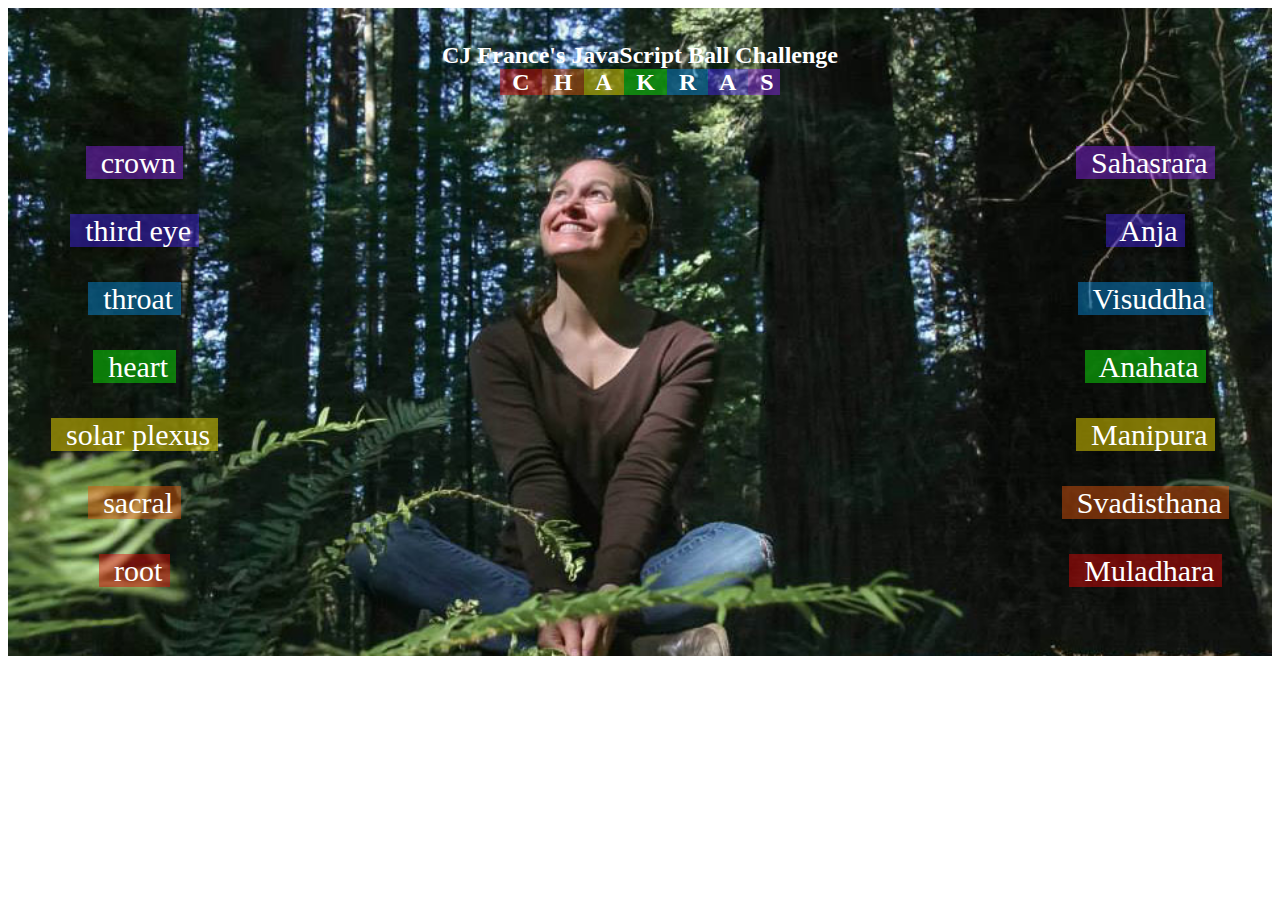
<file: JSBallChallenge/index.html>
<!DOCTYPE html>
<html lang="en">

<head>
    <meta charset="UTF-8">
    <meta http-equiv="X-UA-Compatible" content="IE=edge">
    <meta name="viewport" content="width=device-width, initial-scale=1.0">
    <title>CJ France's JavaScript Ball Challenge</title>
    <style>
        .background-image {
            /* IMG: CJ sits in lotus position in forest */
            z-index: 1;
            overflow: visible;
            background-size: 960px, 550px;
            background-image: url('lotus960x550.jpg');
            background-repeat: no-repeat;
            background-size: cover;
            background-position: absolute;
            top: 0;
            left: 0;
        }
        
        .chakra1 {
            background-color: rgba(221, 8, 8, 0.47);
        }
        
        .chakra2 {
            background-color: rgba(228, 87, 12, 0.47);
        }
        
        .chakra3 {
            background-color: rgba(255, 234, 0, 0.47);
        }
        
        .chakra4 {
            background-color: rgba(12, 243, 8, 0.47);
        }
        
        .chakra5 {
            background-color: rgba(8, 153, 243, 0.429);
        }
        
        .chakra6 {
            background-color: rgba(73, 37, 255, 0.429);
        }
        
        .chakra7 {
            background-color: rgba(150, 38, 255, 0.429);
        }
        
        .grid-container {
            display: grid;
            grid-template-columns: 20% 60% 20%;
        }
        
        .grid-item {
            font-size: 30px;
            color: white;
            text-align: center;
        }
        
        h1 {
            font-family: "Georgia", Times, serif;
            font-size: 24px;
            font-style: bold, italic;
            text-align: center;
            color: white;
        }
        
        #JSballs {
            min-width: 300px;
            max-width: auto;
        }
        
        #ball1 {
            z-index: 5;
            position: absolute;
            left: 0px;
            top: 200px;
            width: 100px;
            height: 100px;
            border-radius: 50%;
            background: rgba(221, 8, 8, 0.47);
        }
        
        #ball2 {
            z-index: 5;
            position: absolute;
            left: 0px;
            top: 200px;
            width: 100px;
            height: 100px;
            border-radius: 50%;
            background: rgba(228, 87, 12, 0.47);
        }
        
        #ball3 {
            z-index: 5;
            position: absolute;
            left: 0px;
            top: 200px;
            width: 100px;
            height: 100px;
            border-radius: 50%;
            background: rgba(255, 234, 0, 0.47);
        }
        
        #ball4 {
            z-index: 5;
            position: absolute;
            left: 0px;
            top: 200px;
            width: 100px;
            height: 100px;
            border-radius: 50%;
            background: rgba(12, 243, 8, 0.47);
        }
        
        #ball5 {
            z-index: 5;
            position: absolute;
            left: 0px;
            top: 200px;
            width: 100px;
            height: 100px;
            border-radius: 50%;
            background: rgba(8, 153, 243, 0.429);
        }
        
        #ball6 {
            z-index: 5;
            position: absolute;
            left: 0px;
            top: 200px;
            width: 100px;
            height: 100px;
            border-radius: 50%;
            background: rgba(73, 37, 255, 0.429);
        }
        
        #ball7 {
            z-index: 5;
            position: absolute;
            left: 0px;
            top: 200px;
            width: 100px;
            height: 100px;
            border-radius: 50%;
            background: rgba(150, 38, 255, 0.429);
        }
    </style>
</head>

<body>
    <div class="background-image container"><br>
        <!-- header section-->
        <h1>CJ France's JavaScript Ball Challenge<br>
            <span class="chakra1">&nbsp;
        C&nbsp;
        </span><span class="chakra2">&nbsp;
        H&nbsp;
        </span><span class="chakra3">&nbsp;
        A&nbsp;
        </span><span class="chakra4">&nbsp;
        K&nbsp;
        </span><span class="chakra5">&nbsp;
        R&nbsp;
        </span><span class="chakra6">&nbsp;
        A&nbsp;
        </span><span class="chakra7">&nbsp;
        S&nbsp;
        </span></h1>
        <!-- end header section, start main section -->
        <div class="grid-container">
            <!-- left content -->
            <div class="grid-item"><br><span class="chakra7">&nbsp;
        crown&nbsp;
        </span><br><br><span class="chakra6">&nbsp;
        third eye&nbsp;
        </span><br><br><span class="chakra5">&nbsp;
        throat&nbsp;
        </span><br><br><span class="chakra4">&nbsp;
        heart&nbsp;
        </span><br><br><span class="chakra3">&nbsp;
        solar plexus&nbsp;
        </span><br><br><span class="chakra2">&nbsp;
        sacral&nbsp;
        </span><br><br><span class="chakra1">&nbsp;
        root&nbsp;
        </span><br><br><br></div>
            <!-- center content -->
            <div class="grid-item">
                <!-- <div class="ball7"></div><br>
                <div class="ball6"></div><br>
                <div class="ball5"></div><br>
                <div class="ball4"></div><br>
                <div class="ball3"></div><br>
                <div class="ball2"></div><br> -->
                <div class="ball"></div>
            </div>
            <!-- end center content, start right content -->
            <div class="grid-item"><br><span class="chakra7">&nbsp;
        Sahasrara&nbsp;
        </span><br><br><span class="chakra6">&nbsp;
        Anja&nbsp;
        </span><br><br><span class="chakra5">&nbsp;
        Visuddha&nbsp;
        </span><br><br><span class="chakra4">&nbsp;
        Anahata&nbsp;
        </span><br><br><span class="chakra3">&nbsp;
        Manipura&nbsp;
        </span><br><br><span class="chakra2">&nbsp;
        Svadisthana&nbsp;
        </span><br><br><span class="chakra1">&nbsp;
        Muladhara&nbsp;
        </span><br><br><br></div>
            <!-- end right content-->
        </div>
        <!-- end grid-container div -->
    </div>
    <!-- end background-image div -->
</body>
<script src="balls.js"></script>

</html>
</file>
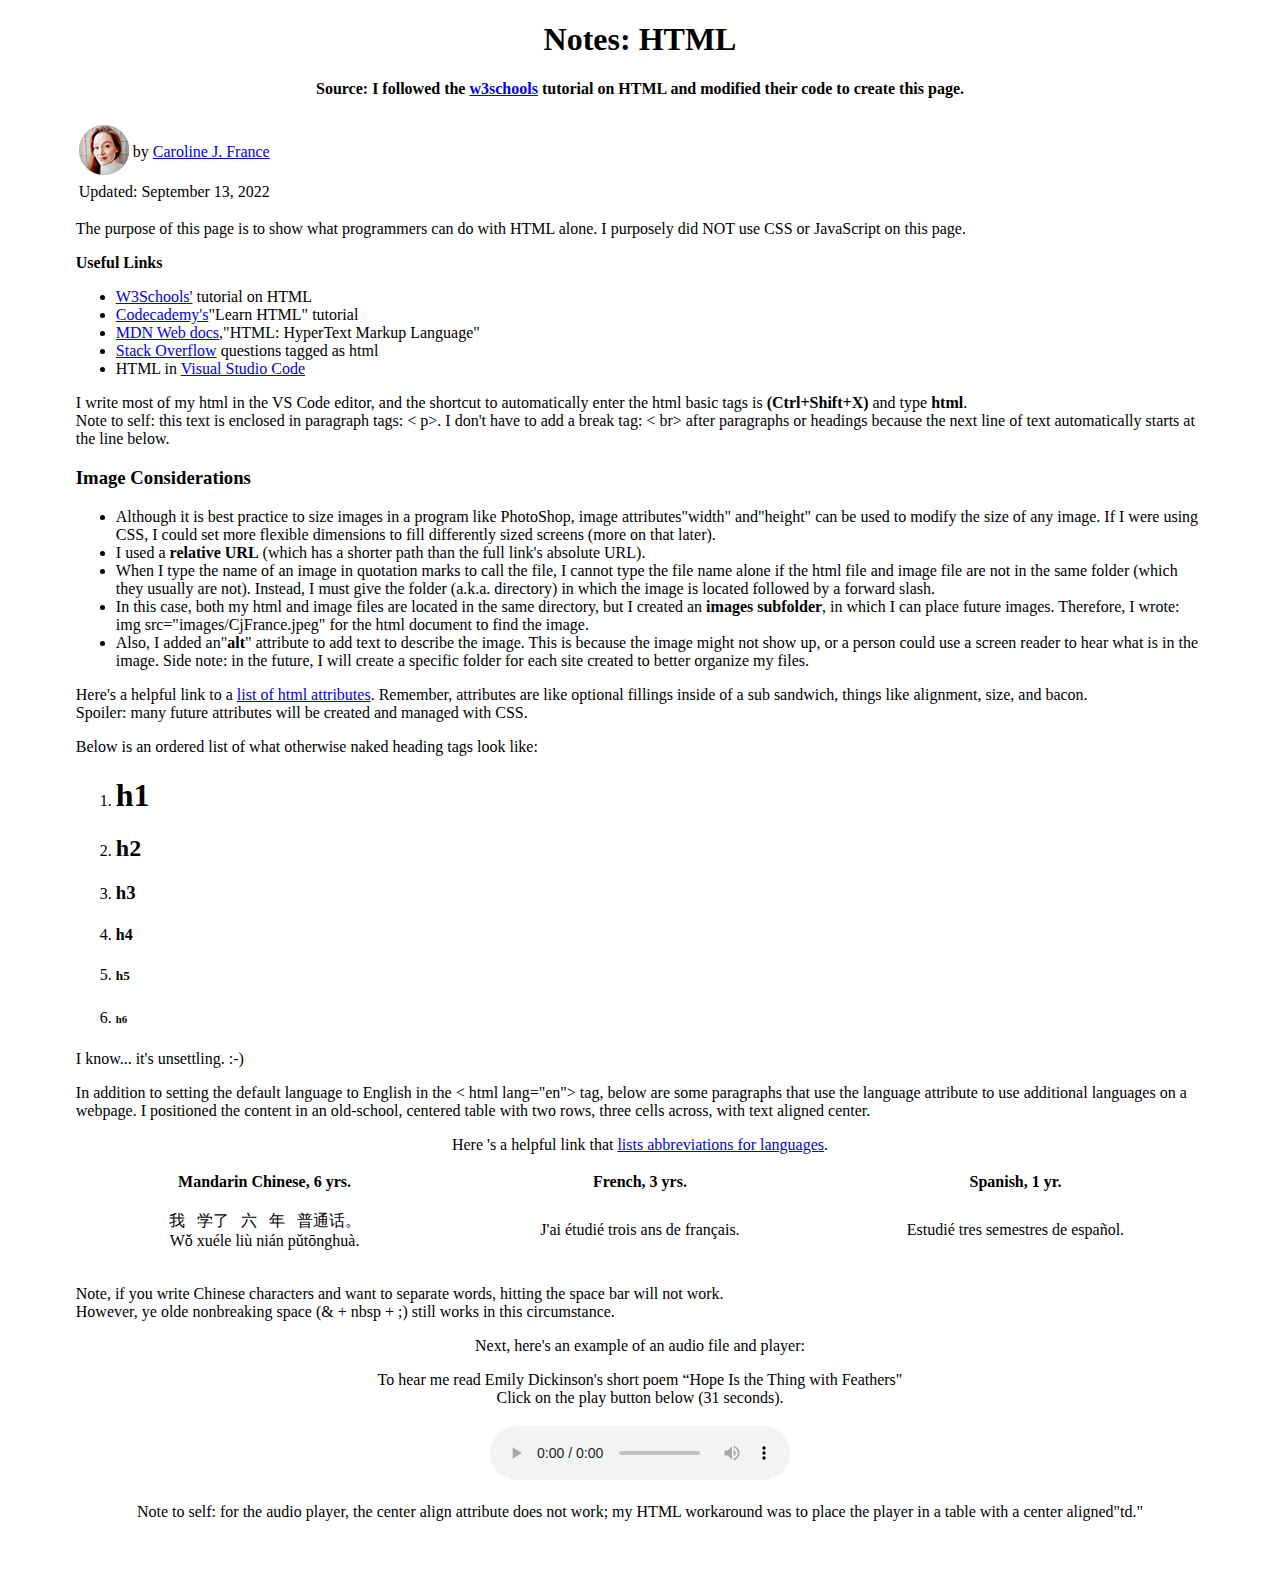
<file: CJFranceHTMLNotes.html>
<!DOCTYPE html>
<html lang="en">

<head>
    <meta charset="UTF-8">
    <meta http-equiv="X-UA-Compatible" content="IE=edge">
    <meta name="viewport" content="width=device-width, initial-scale=1.0">
    <!-- <link rel="stylesheet" href="styleJournal.css"> -->
    <title>HTML Notes</title>
</head>

<body>
    <h1 align="center">Notes: HTML</h1>
    <h4 align="center">Source: I followed the <a href="https://www.w3schools.com/">w3schools</a> tutorial on HTML and modified their code to create this page.</h4>
    <!-- TABLE 1: This table is a frame that holds the page content. -->
    <table>
        <tr>
            <td width="5%"></td>
            <td width="90%">

                <!-- TABLE 2: This table holds my photo, byline, and date. -->
                <table>
                    <tr>
                        <td><img src="images/IMG-CJFrance50x50.png" alt="Caroline J. France"></td>
                        <td>by <a href="https://carolinefrance.github.io/" alt="Caroline 's Bio on GitHub" target="_blank">Caroline J. France</a>
                        </td>
                    </tr>
                    <tr>
                        <td colspan="2">Updated: September 13, 2022
                        </td>
                    </tr>
                </table>
                <!-- END TABLE 2 -->

                <p>The purpose of this page is to show what programmers can do with HTML alone. I purposely did NOT use CSS or JavaScript on this page.</p>

                <p><strong>Useful Links</strong></p>
                <ul>
                    <li><a href="https://www.w3schools.com/">W3Schools'</a> tutorial on HTML</li>
                    <li><a href="https://www.codecademy.com/learn/learn-html">Codecademy's</a>"Learn HTML" tutorial</li>
                    <li><a href="https://developer.mozilla.org/en-US/docs/Web/HTML">MDN Web docs</a>,"HTML: HyperText Markup Language"</li>
                    <li><a href="https://stackoverflow.com/questions/tagged/html">Stack Overflow</a> questions tagged as html</li>
                    <li>HTML in <a href="https://code.visualstudio.com/docs/languages/html">Visual Studio Code</a></li>
                </ul>

                <p>I write most of my html in the VS Code editor, and the shortcut to automatically enter the html basic tags is <strong>(Ctrl+Shift+X)</strong> and type <strong>html</strong>.<br>Note to self: this text is enclosed in paragraph tags:
                    < p>. I don't have to add a break tag:
                        < br> after paragraphs or headings because the next line of text automatically starts at the line below.</p>

                <h3>Image Considerations</h3>
                <ul>
                    <li>Although it is best practice to size images in a program like PhotoShop, image attributes"width" and"height" can be used to modify the size of any image. If I were using CSS, I could set more flexible dimensions to fill differently
                        sized screens (more on that later). </li>
                    <li>I used a <b>relative URL</b> (which has a shorter path than the full link's absolute URL).</li>
                    <li>When I type the name of an image in quotation marks to call the file, I cannot type the file name alone if the html file and image file are not in the same folder (which they usually are not). Instead, I must give the folder (a.k.a.
                        directory) in which the image is located followed by a forward slash.</li>
                    <li>In this case, both my html and image files are located in the same directory, but I created an <b>images subfolder</b>, in which I can place future images. Therefore, I wrote: img src="images/CjFrance.jpeg" for the html document to
                        find the image.</li>
                    <li>Also, I added an"<b>alt</b>" attribute to add text to describe the image. This is because the image might not show up, or a person could use a screen reader to hear what is in the image. Side note: in the future, I will create a specific
                        folder for each site created to better organize my files.</li>
                </ul>

                <p>Here's a helpful link to a <a href="https://www.w3schools.com/tags/ref_attributes.asp">list of html attributes</a>. Remember, attributes are like optional fillings inside of a sub sandwich, things like alignment, size, and bacon.
                    <br>Spoiler: many future attributes will be created and managed with CSS. </p>
                <p>Below is an ordered list of what otherwise naked heading tags look like:</p>
                <ol>
                    <li>
                        <h1>h1</h1>
                    </li>
                    <li>
                        <h2>h2</h2>
                    </li>
                    <li>
                        <h3>h3</h3>
                    </li>
                    <li>
                        <h4>h4</h4>
                    </li>
                    <li>
                        <h5>h5</h5>
                    </li>
                    <li>
                        <h6>h6</h6>
                    </li>
                </ol>
                <p>I know... it's unsettling. :-)</p>
                <p>In addition to setting the default language to English in the
                    < html lang="en"> tag, below are some paragraphs that use the language attribute to use additional languages on a webpage. I positioned the content in an old-school, centered table with two rows, three cells across, with text aligned center.</p>
                <p align="center"> Here 's a helpful link that
                    <a href="https://www.w3schools.com/tags/ref_language_codes.asp">lists abbreviations for languages</a>.</p>
                <table align="center" ;="" width="100%">
                    <tbody>
                        <tr>
                            <td width="33%" ;="" align="center">
                                <b>Mandarin Chinese, 6 yrs.</b></td>
                            <td width="33%" ;="" align="center">
                                <b>French, 3 yrs.</b>
                            </td>
                            <td width="33%" ;="" align="center">
                                <b>Spanish, 1 yr.</b>
                            </td>
                        </tr>
                        <tr>
                            <td width="33%" ; align="center">
                                <p lang="zh-Hans">我 &nbsp; 学了 &nbsp; 六 &nbsp; 年 &nbsp; 普通话。<br>Wǒ xuéle liù nián pǔtōnghuà.</p>
                            </td>
                            <td width="33%" ; align="center">
                                <p lang="fr">J'ai étudié trois ans de français.</p>
                            </td>
                            <td width="33%" ; align="center">
                                <p lang="es">Estudié tres semestres de español.</p>
                            </td>
                        </tr>
                    </tbody>
                </table>
                <p>Note, if you write Chinese characters and want to separate words, hitting the space bar will not work.
                    <br>However, ye olde nonbreaking space (&amp; + nbsp + ;) still works in this circumstance.</p>


                <p align="center">Next, here's an example of an audio file and player:</p>

                <p align="center">To hear me read Emily Dickinson's short poem “Hope Is the Thing with Feathers"
                    <br>Click on the play button below (31 seconds).</p>
                <table align="center" ;="" width="100%">
                    <tbody>
                        <tr>
                            <td align="center">
                                <audio controls="">
                    <source src="https://raw.githubusercontent.com/carolinefrance/FSDJourney/AUDIOHopeIsTheThingWithFeathers.m4a" type="audio/mpeg">
                    Your browser does not support the audio element.
                </audio>
                            </td>
                        </tr>
                    </tbody>
                </table>
                <p align="center">Note to self: for the audio player, the center align attribute does not work; my HTML workaround was to place the player in a table with a center aligned"td."</p><br><br>

                <td width="5%"></td>

            </td>
        </tr>
    </table>
    <!-- End of Table 1 -->
</body>

</html>
</file>
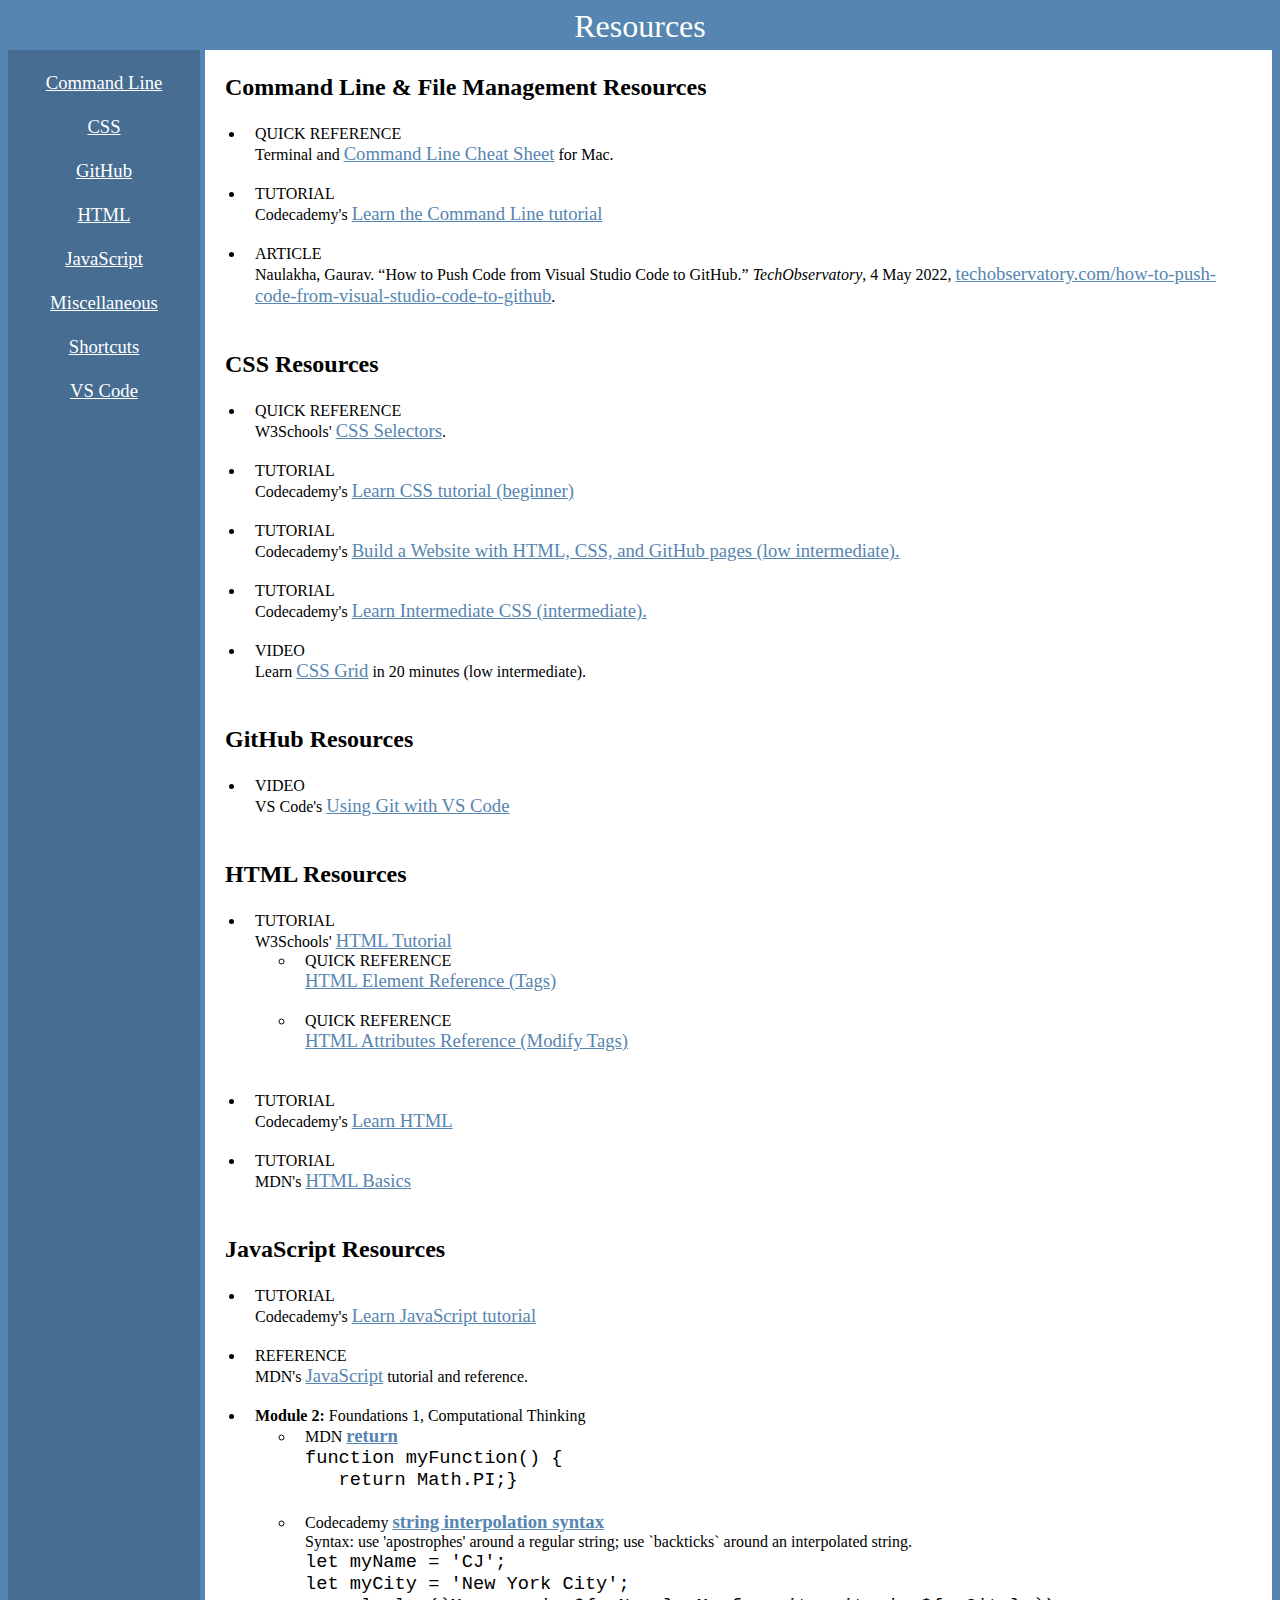
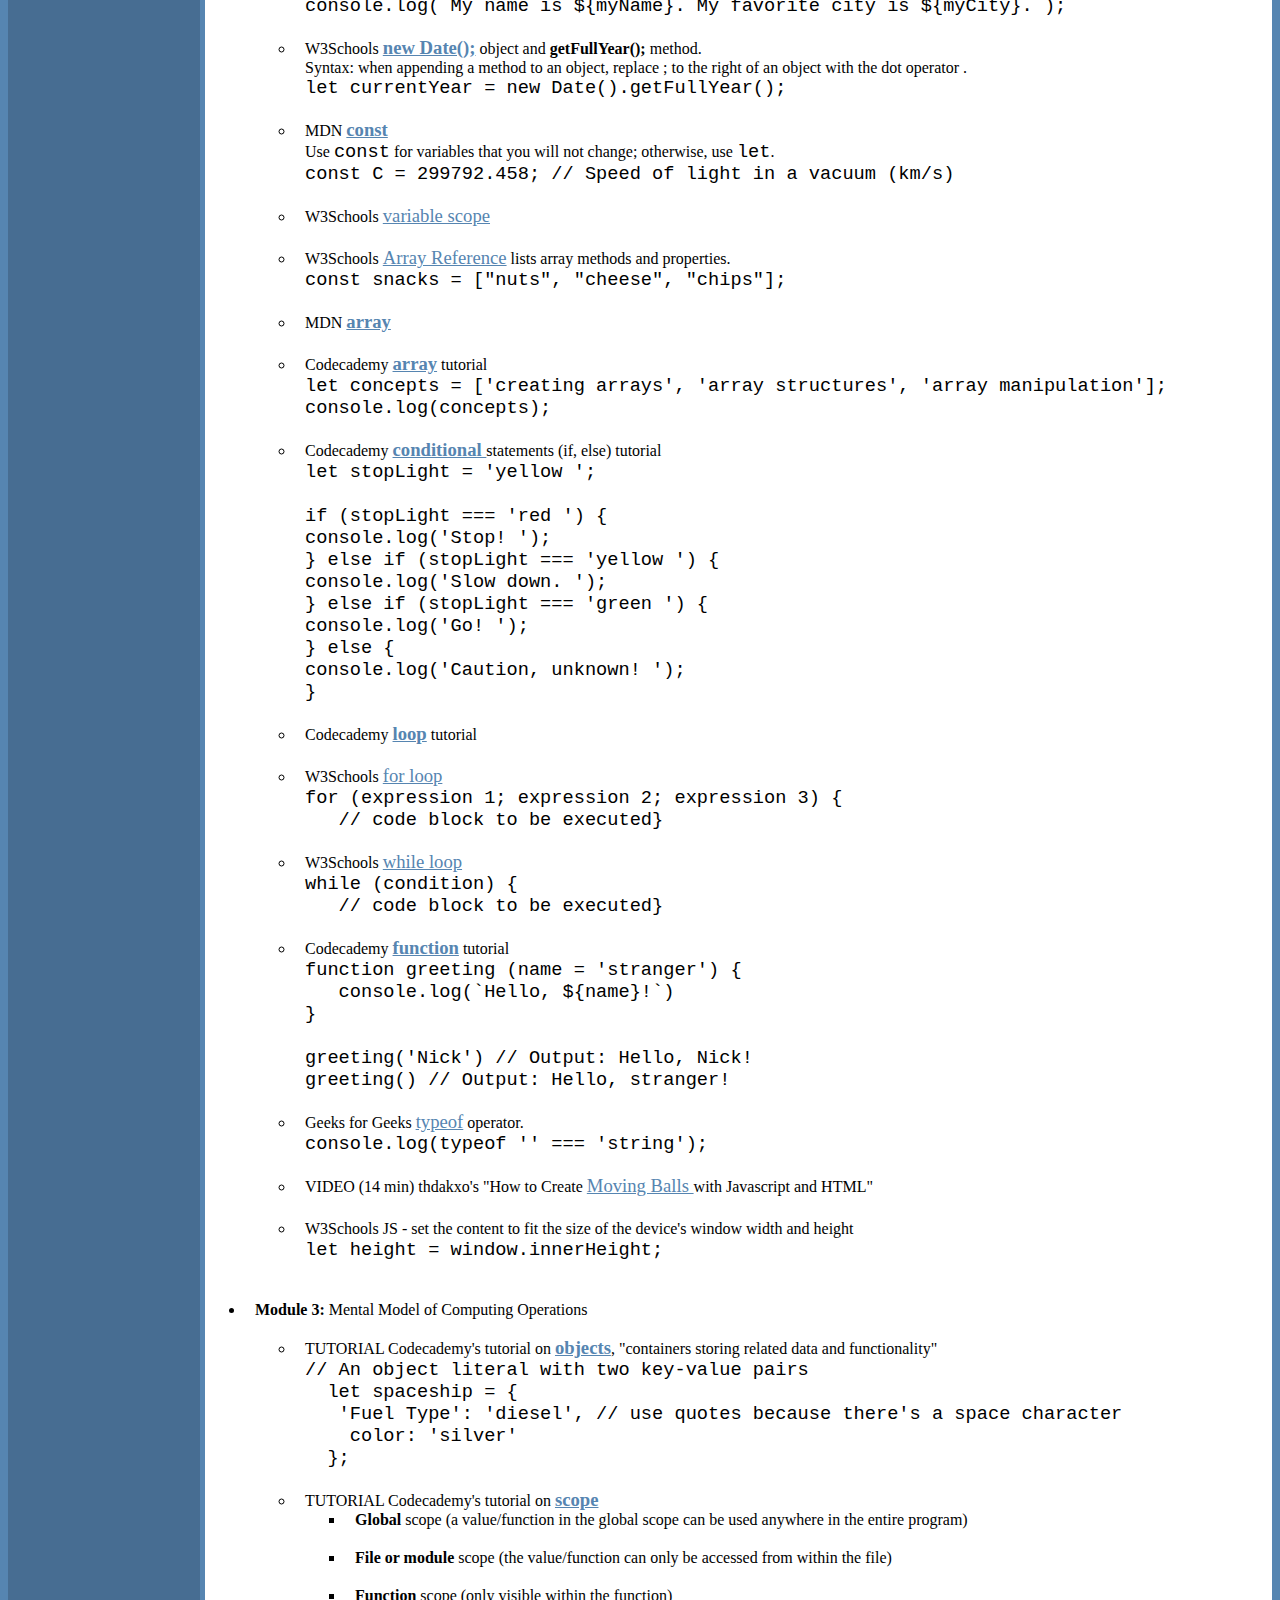
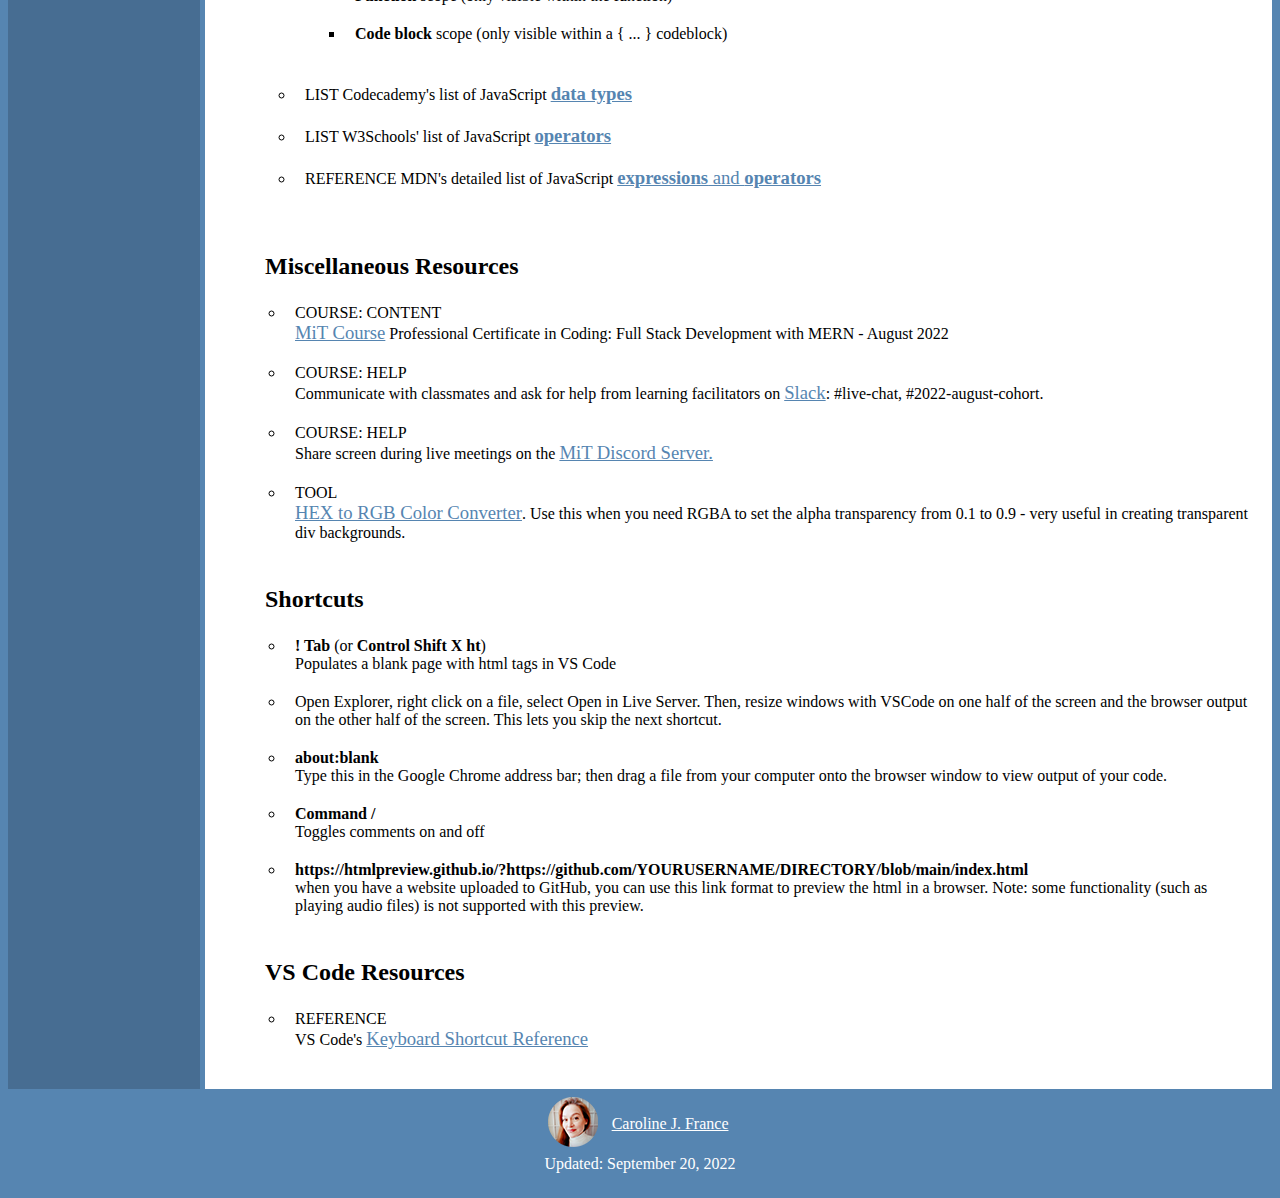
<file: CJFranceResources.html>
<!DOCTYPE html>
<html lang="en">

<head>
    <meta charset="UTF-8">
    <meta http-equiv="X-UA-Compatible" content="IE=edge">
    <meta name="viewport" content="width=device-width, initial-scale=1.0">
    <link rel="stylesheet" href="styleJournal.css">
    <title>Resources</title>
</head>

<body>
    <!-- This webpage is a collection of coding resources. -->
    <div class="container">
        <div class="item header">Resources
        </div>

        <div class="item sidebar">
            <br>
            <a href="#commandline" alt="Command Line">Command Line</a>
            <br><br>
            <a href="#css" alt="CSS Resources">CSS</a>
            <br><br>
            <a href="#github" alt="GitHub Resources">GitHub</a>
            <br><br>
            <a href="#html" alt="HTML Resources">HTML</a>
            <br><br>
            <a href="#js" alt="JavaScript Resources">JavaScript</a>
            <br><br>
            <a href="#mis" alt="Miscellaneous Resources">Miscellaneous</a>
            <br><br>
            <a href="#short" alt="Shortcuts">Shortcuts</a>
            <br><br>
            <a href="#vscode" alt="VS Code Resources">VS Code</a>
            <br><br>
        </div>

        <div class="item content">
            <!-- Command Line -->
            <h3><a name="commandline">Command Line & File Management Resources</a></h3>
            <ul>
                <li>QUICK REFERENCE<br>Terminal and
                    <a href="https://github.com/0nn0/terminal-mac-cheatsheet" alt="Command Line Cheat Sheet" target="_blank" class="content">Command Line Cheat Sheet</a> for Mac.</li>
                <li>TUTORIAL<br>Codecademy's <a href="https://www.codecademy.com/courses/learn-the-command-line" alt="Command Line tutorial" target="_blank" class="content">Learn the Command Line tutorial</a></li>
                <li>ARTICLE<br>Naulakha, Gaurav. “How to Push Code from Visual Studio Code to GitHub.” <i>TechObservatory</i>, 4 May 2022, <a href="https://techobservatory.com/how-to-push-code-from-visual-studio-code-to-github/" class="content">techobservatory.com/how-to-push-code-from-visual-studio-code-to-github</a>.</li>
            </ul>

            <!-- CSS -->
            <h3><a name="css">CSS Resources</a></h3>
            <ul>
                <li>QUICK REFERENCE<br>W3Schools'
                    <a href="https://www.w3schools.com/cssref/css_selectors.asp" alt="CSS Selectors List" target="_blank" class="content">CSS Selectors</a>.</li>
                <li>TUTORIAL<br>Codecademy's <a href="https://www.codecademy.com/learn/learn-css" alt="CSS for Beginners" target="_blank" class="content">Learn CSS tutorial (beginner)</a></li>
                <li>TUTORIAL<br>Codecademy's <a href="https://www.codecademy.com/learn/paths/learn-how-to-build-websites" alt="CSS, HTML, and GitHub" target="_blank" class="content">Build a Website with HTML, CSS, and GitHub pages (low intermediate).</a></li>
                <li>TUTORIAL<br>Codecademy's <a href="https://www.codecademy.com/learn/learn-intermediate-css" alt="CSS, HTML, and GitHub" target="_blank" class="content">Learn Intermediate CSS (intermediate).</a></li>
                <li>VIDEO<br>Learn <a href="https://www.youtube.com/watch?v=9zBsdzdE4sM" alt="CSS, HTML, and GitHub" target="_blank" class="content">CSS Grid</a> in 20 minutes (low intermediate).</li>
            </ul>

            <!-- GitHub -->
            <h3><a name="github">GitHub Resources</a></h3>
            <ul>
                <li>VIDEO<br>VS Code's <a href="https://code.visualstudio.com/docs/introvideos/versioncontrol" alt="Using Git with VS Code" target="_blank" class="content">Using Git with VS Code</a></li>
            </ul>

            <!-- HTML -->
            <h3><a name="html">HTML Resources</a></h3>
            <ul>
                <li>TUTORIAL<br>W3Schools' <a href="https://www.w3schools.com/html/" alt="W3Schools' HTML Tutorial" target="_blank" class="content">HTML Tutorial</a>
                    <ul>
                        <li>QUICK REFERENCE<br><a href="https://www.w3schools.com/tags/default.asp" alt="W3Schools' HTML Tags" target="_blank" class="content">HTML Element Reference (Tags)</a></li>
                        <li>QUICK REFERENCE<br><a href="https://www.w3schools.com/tags/ref_attributes.asp" alt="W3Schools' HTML Attributes" target="_blank" class="content">HTML Attributes Reference (Modify Tags)</a></li>
                    </ul>
                </li>
                <li>TUTORIAL<br>Codecademy's <a href="https://www.codecademy.com/learn/learn-html" alt="Codecademy's Learn HTML" target="_blank" class="content">Learn HTML</a></li>
                <li>TUTORIAL<br>MDN's <a href="https://developer.mozilla.org/en-US/docs/Learn/Getting_started_with_the_web/HTML_basics" alt="MDN HTML Basics" target="_blank" class="content">HTML Basics</a></li>
            </ul>

            <!-- JavaScript -->
            <h3><a name="js">JavaScript Resources</a></h3>
            <ul>
                <li>TUTORIAL<br>Codecademy's <a href="https://www.codecademy.com/learn/introduction-to-javascript" alt="Codecademy's Learn JavaScript" target="_blank" class="content">Learn JavaScript tutorial</a></li>
                <li>REFERENCE<br>MDN's <a href="https://developer.mozilla.org/en-US/docs/Web/JavaScript" alt="Codecademy's Learn JavaScript" target="_blank" class="content">JavaScript</a> tutorial and reference.
                </li>
                <li><b>Module 2:</b> Foundations 1, Computational Thinking
                    <ul>
                        <li>MDN <a href="https://developer.mozilla.org/en-US/docs/Web/JavaScript/Reference/Statements/return" alt="MDN's return" target="_blank" class="content"><b>return</b></a><br><span class="code">function myFunction() { <br>&nbsp;&nbsp;&nbsp;return Math.PI;}</span></li>
                        <li>Codecademy
                            <a href="https://www.codecademy.com/courses/introduction-to-javascript/lessons/variables/exercises/string-interpolation-ii" alt="Codecademy string interpolation" target="_blank" class="content"><b>string interpolation syntax</b></a><br>Syntax:
                            use 'apostrophes' around a regular string; use `backticks` around an interpolated string.
                            <br><span class="code">let myName = 'CJ';<br>let myCity = 'New York City';<br>console.log(`My name is ${myName}. My favorite city is ${myCity}.`);</span>
                        </li>
                        <li>W3Schools <a href=" https://www.w3schools.com/js/js_dates.asp" alt="W3Schools Date object" target="_blank" class="content"><b>new Date();</b></a> object and <b>getFullYear();</b> method.<br>Syntax: when appending a method to an
                            object, replace ; to the right of an object with the dot operator .<br>
                            <span class="code">let currentYear = new Date().getFullYear();</span>
                        </li>
                        <li>MDN <a href="https://developer.mozilla.org/en-US/docs/Web/JavaScript/Reference/Statements/const" alt="MDN's const" target="_blank" class="content"><b>const</b></a><br> Use <span class="code">const</span> for variables that you
                            will not change; otherwise, use <span class="code">let</span>.
                            <br><span class="code">const C = 299792.458; // Speed of light in a vacuum (km/s)</span></li>
                        <li>W3Schools
                            <a href="https://www.w3schools.com/js/js_scope.asp" alt="W3Schools scope" target="_blank" class="content">variable scope </a>
                        </li>
                        <li>W3Schools <a href="https://www.w3schools.com/jsref/jsref_obj_array.asp" alt="W3Schools scope" target="_blank" class="content">Array Reference</a> lists array methods and properties.<br><span class="code">const snacks = ["nuts", "cheese", "chips"];</span></li>
                        <li>MDN <a href="https://developer.mozilla.org/en-US/docs/Web/JavaScript/Reference/Global_Objects/Array" alt="MDN's array" target="_blank" class="content"><b>array</b></a></li>
                        <li>Codecademy <a href="https://www.codecademy.com/courses/introduction-to-javascript/lessons/arrays/exercises/arrays" alt="Codecademy's array" target="_blank" class="content"><b>array</b></a> tutorial<br><span class="code">let concepts = ['creating arrays', 'array structures', 'array manipulation'];<br>console.log(concepts);</span></li>
                        <li>Codecademy <a href=" https://www.codecademy.com/courses/introduction-to-javascript/lessons/control-flow/exercises/control-flow-intro" alt="Codecademy 's conditional tutorial" target="_blank" class="content"><b>conditional </b></a>statements
                            (if, else) tutorial
                            <br>
                            <span class="code">let stopLight = 'yellow ';<br><br>
                                if (stopLight === 'red ') {<br>
                                  console.log('Stop! ');<br>
                                } else if (stopLight === 'yellow ') {<br>
                                  console.log('Slow down. ');<br>
                                } else if (stopLight === 'green ') {<br>
                                  console.log('Go! ');<br>
                                } else {<br>
                                  console.log('Caution, unknown! ');<br>
                                }</span></li>
                        <li>Codecademy <a href=" https://www.codecademy.com/courses/introduction-to-javascript/lessons/loops/exercises/loops" alt="Codecademy 's loop tutorial" target="_blank" class="content"><b>loop</b></a> tutorial
                        </li>
                        <li>W3Schools
                            <a href="https://www.w3schools.com/js/js_loop_for.asp" alt="W3Schools for loop" target="_blank" class="content">for loop</a><br><span class="code">for (expression 1; expression 2; expression 3) {<br>&nbsp;&nbsp;&nbsp;// code block to be executed}</span></li>
                        <li>W3Schools
                            <a href="https://www.w3schools.com/js/js_loop_while.asp" alt="W3Schools while loop" target="_blank" class="content">while loop</a><br><span class="code">while (condition) {<br>&nbsp;&nbsp;&nbsp;// code block to be executed}</span></li>
                        <li>Codecademy <a href="https://www.codecademy.com/courses/introduction-to-javascript/lessons/functions/exercises/intro-to-functions" alt="Codecademy 's function tutorial" target="_blank" class="content"><b>function</b></a> tutorial<br>
                            <span class="code">function greeting (name = 'stranger') {<br>
                                &nbsp;&nbsp;&nbsp;console.log(`Hello, ${name}!`)<br>
                              }<br><br>
                              greeting('Nick') // Output: Hello, Nick!<br>
                              greeting() // Output: Hello, stranger!</span></li>
                        <li>Geeks for Geeks
                            <a href="https://www.geeksforgeeks.org/javascript-typeof-operator/" alt="typeof operator" target="_blank" class="content">typeof</a> operator.<br>
                            <span class="code">console.log(typeof '' === 'string');</span>
                        </li>
                        <li>VIDEO (14 min) thdakxo's "How to Create
                            <a href="https://www.youtube.com/watch?v=6kH0sHL5pV0" alt="Moving Ball in JS Video" target="_blank" class="content">Moving Balls </a>with Javascript and HTML"
                        </li>
                        <li>W3Schools JS - set the content to fit the size of the device's
                            <a href="https://www.w3schools.com/jsref/prop_win_innerheight.asp" alt="JS window inner width and height" target="_blank" class="content"></a>window width and height</a><br>
                            <span class="code">let height = window.innerHeight;</span>
                        </li>
                    </ul>
                </li>
                <!-- END Module 2, Start Module 3 -->
                <li><b>Module 3:</b> Mental Model of Computing Operations<br><br>
                    <ul>
                        <!--<li>Intro text <a href="LINK" alt="Alt Text" target="_blank" class="content"><b>Shown Linked Text</b></a><br><span class="code">code example</span></li>-->
                        <li>TUTORIAL Codecademy's tutorial on <a href="https://www.codecademy.com/courses/introduction-to-javascript/lessons/objects/exercises/intro" alt="Objects tutorial" target="_blank" class="content"><b>objects</b></a>, "containers storing
                            related data and functionality"<br>
                            <span class="code">// An object literal with two key-value pairs<br> &nbsp;&nbsp;let spaceship = {<br>&nbsp;&nbsp;&nbsp;'Fuel Type': 'diesel', // use quotes because there's a space character<br>&nbsp;&nbsp;&nbsp;&nbsp;color: 'silver'<br>&nbsp;&nbsp;};
                                </span>
                        </li>
                        <li>TUTORIAL Codecademy's tutorial on <a href="https://www.codecademy.com/courses/introduction-to-javascript/lessons/scope/exercises/scope" alt="Alt Text" target="_blank" class="content"><b>scope</b></a><br>
                            <ul>
                                <li><b>Global</b> scope (a value/function in the global scope can be used anywhere in the entire program)</li>
                                <li><b>File or module</b> scope (the value/function can only be accessed from within the file)</li>
                                <li><b>Function</b> scope (only visible within the function)</li>
                                <li><b>Code block</b> scope (only visible within a { ... } codeblock)</li>
                            </ul>
                        </li>
                        <li>LIST Codecademy's list of JavaScript <a href="https://www.codecademy.com/resources/docs/javascript/data-types?page_ref=catalog" alt="List of JS data types" target="_blank" class="content"><b>data types</b></a></li>
                        <li>LIST W3Schools' list of JavaScript <a href="https://www.w3schools.com/Jsref/jsref_operators.asp" alt="JS Operators" target="_blank" class="content"><b>operators</b></a></li>
                        <li>REFERENCE MDN's detailed list of JavaScript <a href="https://developer.mozilla.org/en-US/docs/Web/JavaScript/Guide/Expressions_and_Operators" alt="JS Operators" target="_blank" class="content"><b>expressions</b> and <b>operators</b></a></li>
                    </ul>
                </li>
                <!-- END JavaScript Links List-->

                <!-- Miscellaneous -->
                <h3><a name=" mis">Miscellaneous Resources</a></h3>
                <ul>
                    <li>COURSE: CONTENT<br><a href="https://student.emeritus.org/courses/6066" alt="MiT Course" target="_blank" class="content">MiT Course</a> Professional Certificate in Coding: Full Stack Development with MERN - August 2022</li>
                    <li>COURSE: HELP<br>Communicate with classmates and ask for help from learning facilitators on <a href="https://mitxprocodingft.slack.com/" alt="MiT Slack Channels" target="_blank" class="content">Slack</a>: #live-chat, #2022-august-cohort.
                    </li>
                    <li>COURSE: HELP<br>Share screen during live meetings on the
                        <a href="https://discord.gg/nGGFRdfg" alt="MiT Discord Server" target="_blank" class="content">MiT Discord Server.</a>
                    </li>
                    <li>TOOL<br><a href="https://www.rapidtables.com/convert/color/hex-to-rgb.html" alt="MiT Course" target="_blank" class="content">HEX to RGB Color Converter</a>. Use this when you need RGBA to set the alpha transparency from 0.1 to 0.9
                        - very useful in creating transparent div backgrounds.</li>
                </ul>

                <!-- Shortcuts -->
                <h3><a name="short">Shortcuts</a></h3>
                <ul>
                    <li><b>! Tab</b> (or <b>Control Shift X ht</b>)<br>Populates a blank page with html tags in VS Code</li>
                    <li>Open Explorer, right click on a file, select Open in Live Server. Then, resize windows with VSCode on one half of the screen and the browser output on the other half of the screen. This lets you skip the next shortcut.</li>
                    <li><b>about:blank</b><br>Type this in the Google Chrome address bar; then drag a file from your computer onto the browser window to view output of your code.</li>
                    <li><b>Command /</b><br>Toggles comments on and off</li>
                    <li><b>https://htmlpreview.github.io/?https://github.com/YOURUSERNAME/DIRECTORY/blob/main/index.html</b><br>when you have a website uploaded to GitHub, you can use this link format to preview the html in a browser. Note: some functionality
                        (such as playing audio files) is not supported with this preview.</li>
                </ul>
                <!-- VS Code -->
                <h3><a name="vscode">VS Code Resources</a></h3>
                <ul>
                    <li>REFERENCE<br>VS Code's <a href="https://code.visualstudio.com/docs/getstarted/keybindings#_keyboard-shortcuts-reference" alt="Command Line tutorial" target="_blank" class="content">Keyboard Shortcut Reference</a>
                    </li>
                </ul>
                <!-- END SIDEBAR LINKS -->
        </div>

        <div class="item footer">
            <!-- TABLE, footer: This table holds my photo, byline, and date. -->
            <table align="center">
                <tr>
                    <td><img src="images/IMG-CJFrance50x50.png" alt="Caroline J. France"></td>
                    <td><a href="https://carolinefrance.github.io/" alt="Caroline 's Bio on GitHub" target="_blank">Caroline J. France</a>
                    </td>
                </tr>
                <tr>
                    <td colspan="2">Updated: September 20, 2022
                    </td>
                </tr>
            </table>
            <!-- END TABLE 2 -->
        </div>
    </div>
    <!-- end container div -->
</body>

</html>
</file>
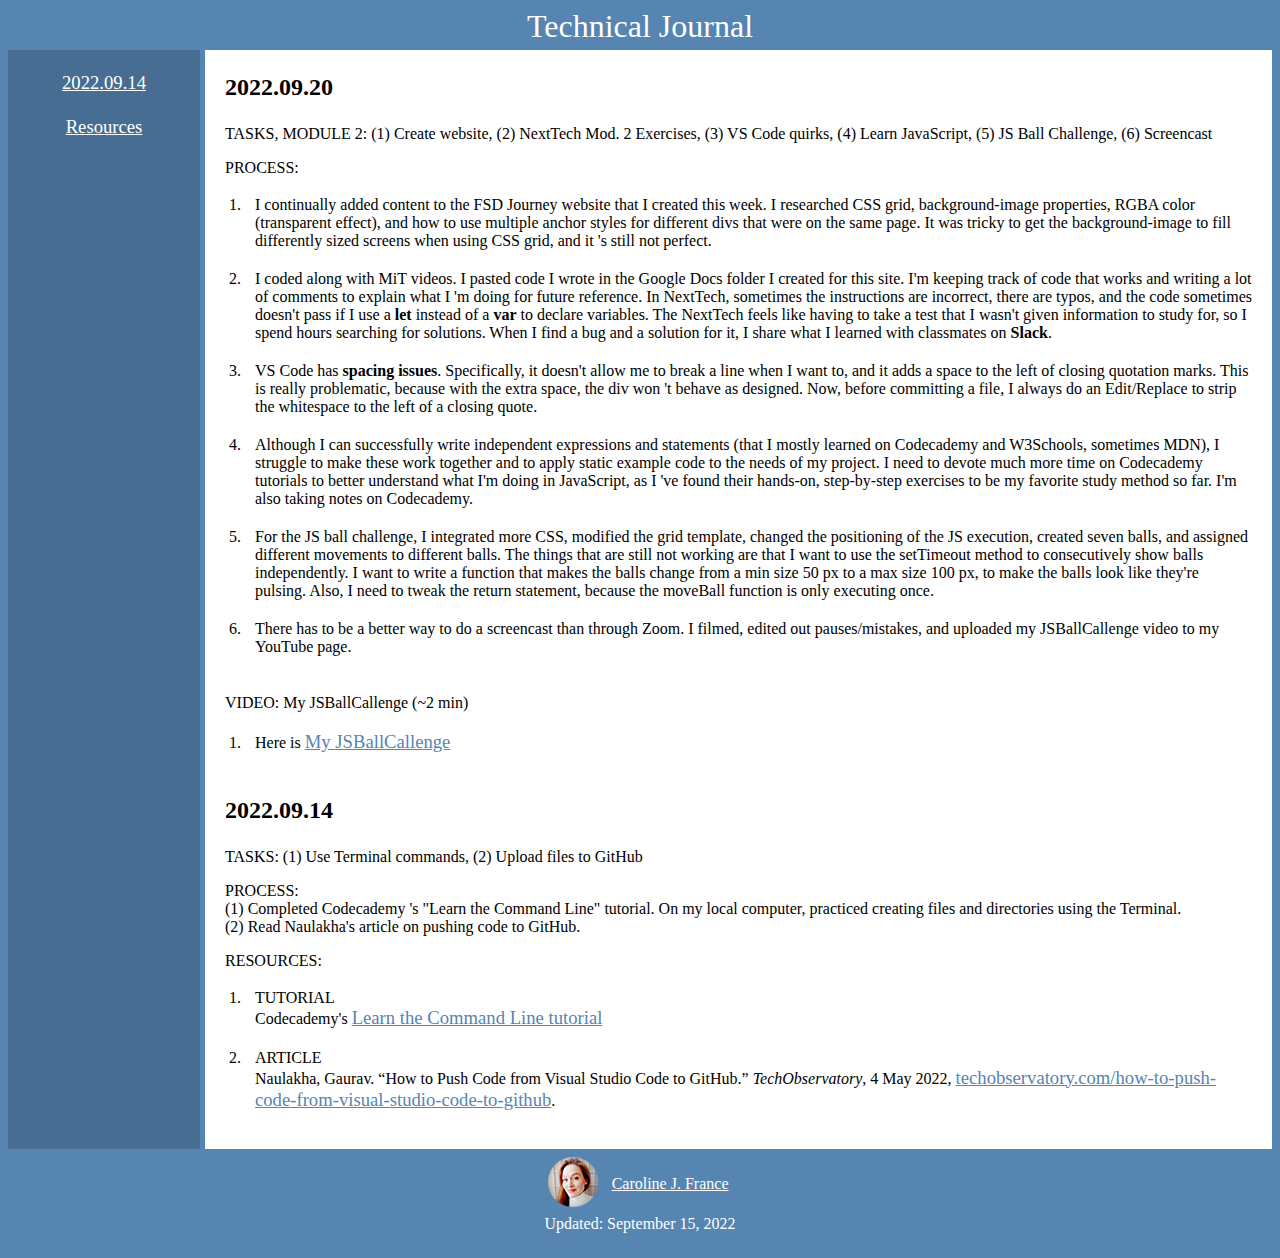
<file: CJFranceTechJournal.html>
<!DOCTYPE html>
<html lang="en">

<head>
    <meta charset="UTF-8">
    <meta http-equiv="X-UA-Compatible" content="IE=edge">
    <meta name="viewport" content="width=device-width, initial-scale=1.0">
    <link rel="stylesheet" href="styleJournal.css">
    <title>Technology Journal</title>
</head>

<body>
    <!-- This webpage is a collection of my reflections on my coding process. -->
    <div class="container">
        <div class="item header">Technical Journal
        </div>

        <div class="item sidebar">
            <br>
            <!--<a href="#2022.09.16" alt="2022.09.16">2022.09.16</a>
        <br><br>
        <a href="#2022.09.15" alt="2022.09.15">2022.09.15</a>
        <br><br> -->
            <a href="#2022.09.14" alt="2022.09.14">2022.09.14</a>
            <br><br>
            <a href="CJFranceResources.html" alt="Resources">Resources</a>
            <br><br>
        </div>

        <div class="item content">

            <!-- 2022.09.20 -->
            <h3><a name="2022.09.14">2022.09.20</a></h3>
            <p>TASKS, MODULE 2: (1) Create website, (2) NextTech Mod. 2 Exercises, (3) VS Code quirks, (4) Learn JavaScript, (5) JS Ball Challenge, (6) Screencast</p>
            <p>PROCESS:<br>
                <ol>
                    <li>I continually added content to the FSD Journey website that I created this week. I researched CSS grid, background-image properties, RGBA color (transparent effect), and how to use multiple anchor styles for different divs that were
                        on the same page. It was tricky to get the background-image to fill differently sized screens when using CSS grid, and it 's still not perfect.</li>
                    <li>I coded along with MiT videos. I pasted code I wrote in the Google Docs folder I created for this site. I'm keeping track of code that works and writing a lot of comments to explain what I 'm doing for future reference. In NextTech,
                        sometimes the instructions are incorrect, there are typos, and the code sometimes doesn't pass if I use a <b>let</b> instead of a <b>var</b> to declare variables. The NextTech feels like having to take a test that I wasn't given
                        information to study for, so I spend hours searching for solutions. When I find a bug and a solution for it, I share what I learned with classmates on <b>Slack</b>.</li>
                    <li>VS Code has <b>spacing issues</b>. Specifically, it doesn't allow me to break a line when I want to, and it adds a space to the left of closing quotation marks. This is really problematic, because with the extra space, the div won
                        't behave as designed. Now, before committing a file, I always do an Edit/Replace to strip the whitespace to the left of a closing quote.</li>
                    <li>Although I can successfully write independent expressions and statements (that I mostly learned on Codecademy and W3Schools, sometimes MDN), I struggle to make these work together and to apply static example code to the needs of my
                        project. I need to devote much more time on Codecademy tutorials to better understand what I'm doing in JavaScript, as I 've found their hands-on, step-by-step exercises to be my favorite study method so far. I'm also taking notes
                        on Codecademy.<br></li>
                    <li>For the JS ball challenge, I integrated more CSS, modified the grid template, changed the positioning of the JS execution, created seven balls, and assigned different movements to different balls. The things that are still not working
                        are that I want to use the setTimeout method to consecutively show balls independently. I want to write a function that makes the balls change from a min size 50 px to a max size 100 px, to make the balls look like they're pulsing.
                        Also, I need to tweak the return statement, because the moveBall function is only executing once.</li>
                    <li>There has to be a better way to do a screencast than through Zoom. I filmed, edited out pauses/mistakes, and uploaded my JSBallCallenge video to my YouTube page.</li>
                </ol>
            </p>
            <p>VIDEO: My JSBallCallenge (~2 min)</p>
            <ol>
                <li>Here is <a href="https://www.youtube.com/watch?v=pftBeSBBzKY" alt="My JSBallCallenge" target="_blank" class="content">My JSBallCallenge</a></li>
            </ol>
            <!-- 2022.09.14 -->
            <h3><a name="2022.09.14">2022.09.14</a></h3>
            <p>TASKS: (1) Use Terminal commands, (2) Upload files to GitHub</p>
            <p>PROCESS:
                <br>(1) Completed Codecademy 's "Learn the Command Line" tutorial. On my local computer, practiced creating files and directories using the Terminal.<br>(2) Read Naulakha's article on pushing code to GitHub.</p>
            <p>RESOURCES:</p>
            <ol>
                <li>TUTORIAL<br>Codecademy's <a href="https://www.codecademy.com/courses/learn-the-command-line" alt="Command Line tutorial" target="_blank" class="content">Learn the Command Line tutorial</a></li>
                <li>ARTICLE<br>Naulakha, Gaurav. “How to Push Code from Visual Studio Code to GitHub.” <i>TechObservatory</i>, 4 May 2022, <a href="https://techobservatory.com/how-to-push-code-from-visual-studio-code-to-github/" class="content">techobservatory.com/how-to-push-code-from-visual-studio-code-to-github</a>.</li>
            </ol>
        </div>

        <div class="item footer">
            <!-- TABLE, footer: This table holds my photo, byline, and date. -->
            <table align="center">
                <tr>
                    <td><img src="images/IMG-CJFrance50x50.png" alt="Caroline J. France"></td>
                    <td><a href="https://carolinefrance.github.io/" alt="Caroline's Bio on GitHub" target="_blank">Caroline J. France</a>
                    </td>
                </tr>
                <tr>
                    <td colspan="2">Updated: September 15, 2022
                    </td>
                </tr>
            </table>
            <!-- END TABLE 2 -->
        </div>
    </div>
    <!-- end container div -->
</body>

</html>
</file>
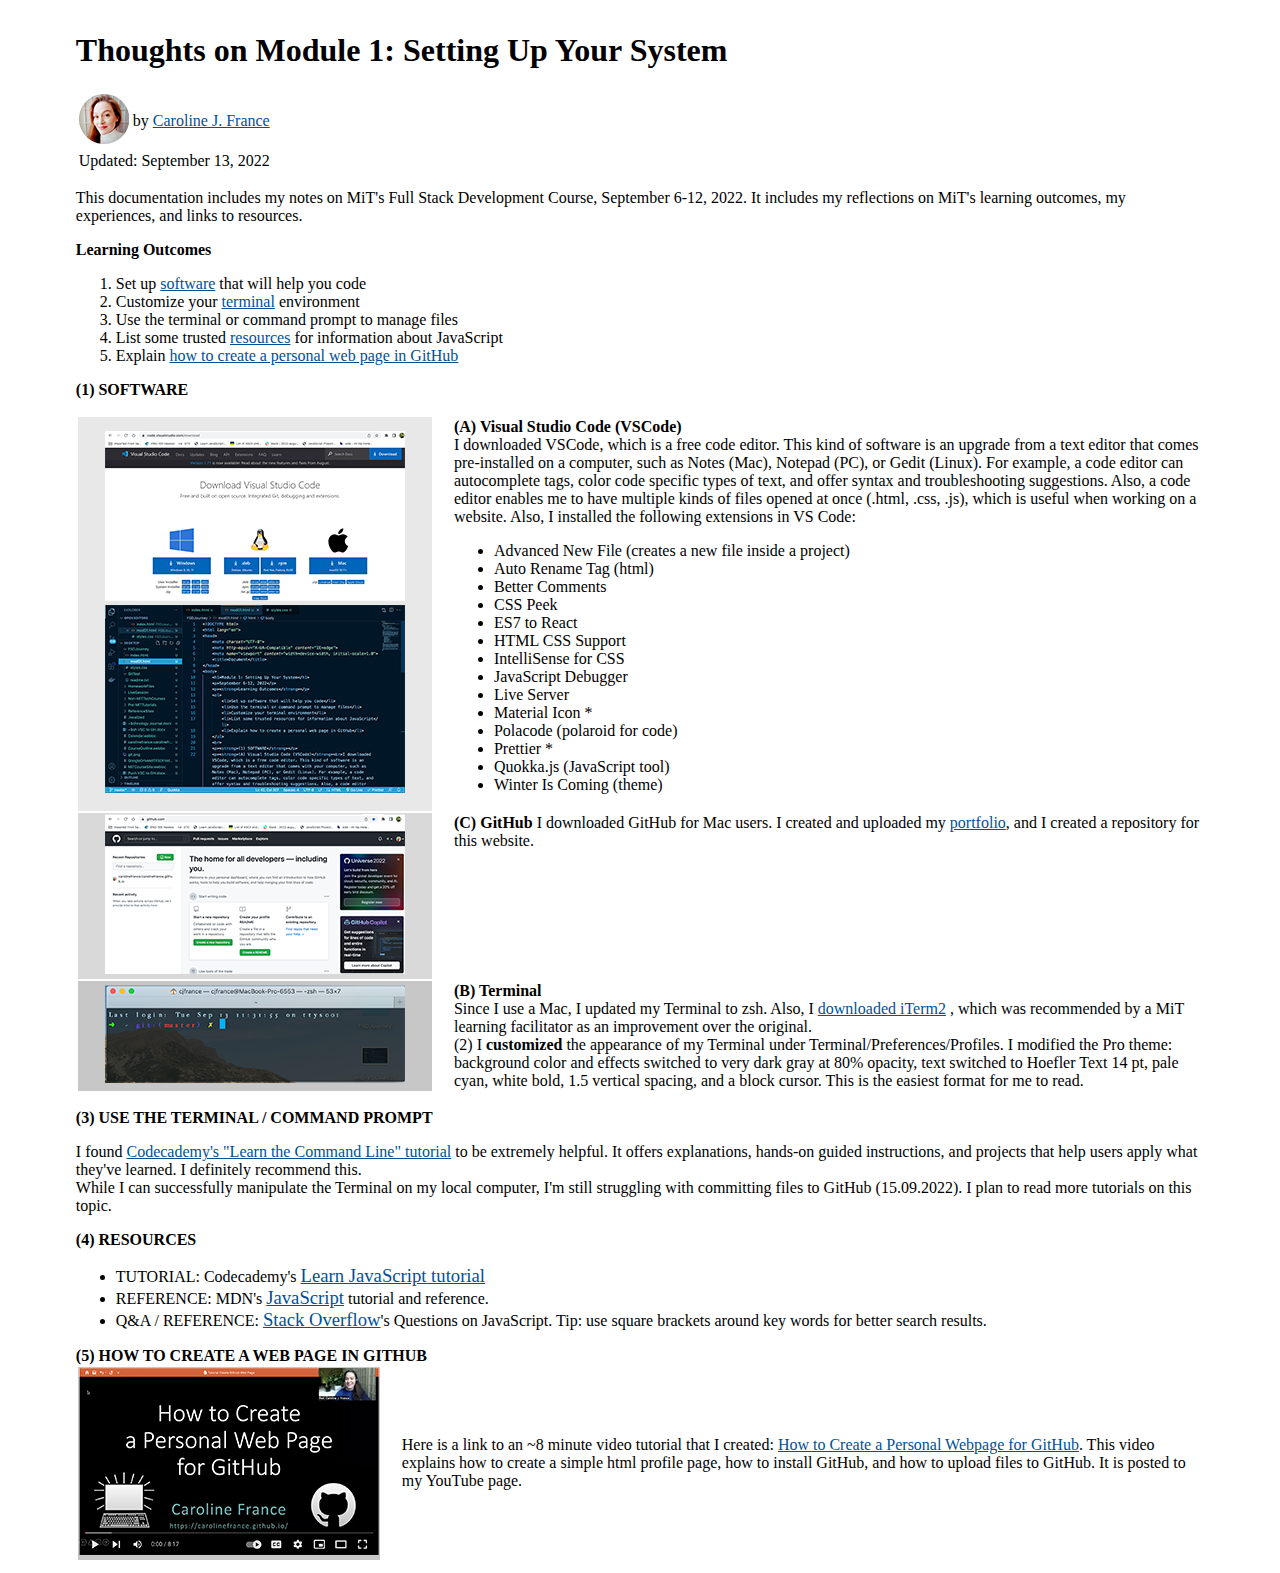
<file: mod01.html>
<!DOCTYPE html>
<html lang="en">
<!-- On this page, I summarize points that I want to remember from MiT's FSD Module 1 on Setting Up Your System. This page primarily uses HTML, per the assignment's instructions. -->

<head>
    <meta charset="UTF-8">
    <meta http-equiv="X-UA-Compatible" content="IE=edge">
    <meta name="viewport" content="width=device-width, initial-scale=1.0">
    <link rel="stylesheet" href="styleMod.css">
    <!-- I will likely use this stylesheet for all Module notes webpages, but I have separate stylesheets for the home page and technology journal. Sept. 13, 2022. -->
    <title>Thoughts on Module 1: Setting Up Your System</title>
</head>

<body>
    <!-- TABLE 1: This table is used to add padding on the left and right of this page. I will use CSS for padding on future pages. -->
    <table>
        <td width="5%"></td>
        <td width="90%">
            <!-- Add body content below this comment. -->
            <h1>Thoughts on Module 1: Setting Up Your System</h1>

            <!-- TABLE 2: This nested table holds my photo, byline, and date. -->
            <table>
                <tr>
                    <td><img src="images/IMG-CJFrance50x50.png" alt="Caroline J. France"></td>
                    <td>by <a href="https://carolinefrance.github.io/" alt="Caroline's Bio on GitHub" target="_blank">Caroline J. France</a>
                    </td>
                </tr>
                <tr>
                    <td colspan="2">Updated: September 13, 2022
                    </td>
                </tr>
            </table>
            <!-- END TABLE 2 -->
            <p>This documentation includes my notes on MiT's Full Stack Development Course, September 6-12, 2022. It includes my reflections on MiT's learning outcomes, my experiences, and links to resources.
            </p>
            <p><strong>Learning Outcomes</strong>
            </p>
            <ol>
                <!-- - - - - - - 1 software - - - - - - -->
                <li>Set up <a href="#software">software</a> that will help you code</li>
                <!-- - - - - - - 2 terminal, customize --->
                <li>Customize your <a href="#terminal">terminal</a> environment</li>
                <!-- - - - - - - 3 terminal, use- - - - -->
                <li>
                    <a href="#useTerminal"></a>Use the terminal</a> or command prompt to manage files</li>
                <!-- - - - - - - 4 resources - - - - - - -->
                <li>List some trusted <a href="#resources">resources</a> for information about JavaScript</li>
                <!-- - - - - - - 5 GitHub, use - - - - - -->
                <li>Explain <a href="#howToGitHub">how to create a personal web page in GitHub</a></li>
            </ol>
            <!-- Start section 1: SOFTWARE -->
            <p><a name="software"><strong>(1) SOFTWARE</strong></a></p>
            <!-- TABLE 3: This table lists software. TD1 = image, TD2= copy -->
            <table width="100%">
                <tr>
                    <td style="background-color:rgb(232, 232, 232);" align="center">
                        <img src="images/IMG-VSCodeDL300x170.png" alt="Download VS Code"><img src="images/IMG-MyVSCode300x188.png" alt="My VS Code Window">
                    </td>
                    <td style="padding-left: 20px" ;><strong>(A) Visual Studio Code (VSCode)</strong><br>I downloaded VSCode, which is a free code editor. This kind of software is an upgrade from a text editor that comes pre-installed on a computer, such as Notes (Mac), Notepad (PC),
                        or Gedit (Linux). For example, a code editor can autocomplete tags, color code specific types of text, and offer syntax and troubleshooting suggestions. Also, a code editor enables me to have multiple kinds of files opened at once
                        (.html, .css, .js), which is useful when working on a website. Also, I installed the following extensions in VS Code:
                        <ul>
                            <!-- List of VS Code Extensions -->
                            <li>Advanced New File (creates a new file inside a project)</li>
                            <li>Auto Rename Tag (html)</li>
                            <li>Better Comments</li>
                            <li>CSS Peek</li>
                            <li>ES7 to React</li>
                            <li>HTML CSS Support</li>
                            <li>IntelliSense for CSS</li>
                            <li>JavaScript Debugger</li>
                            <li>Live Server</li>
                            <li>Material Icon *</li>
                            <li>Polacode (polaroid for code)</li>
                            <li>Prettier *</li>
                            <li>Quokka.js (JavaScript tool)</li>
                            <li>Winter Is Coming (theme)</li>
                        </ul>
                    </td>
                </tr>
                <tr>
                    <td style="background-color:rgb(217, 217, 217);" align="center">
                        <img src="images/IMG-GitHubSite300x160.png" alt="GitBash">
                    </td>
                    <td valign="top" style="padding-left: 20px" ;><strong>(C) GitHub</strong> I downloaded GitHub for Mac users. I created and uploaded my <a href="https://carolinefrance.github.io/" target="_blank" alt="Caroline France's GitHub portfolio">portfolio</a>, and I created a repository
                        for this website.
                    </td>
                </tr>
                <tr>
                    <td style="background-color:rgb(199, 199, 199);" align="center">
                        <img src="images/IMG-MyTerminal300x98.png" alt="My Terminal Window">
                    </td>
                    <td style="padding-left: 20px" ;><strong>(B) 
                <a name="software">Terminal</a></strong><br> Since I use a Mac, I updated my Terminal to zsh. Also, I <a href="https://iterm2.com/downloads.html" alt="Download iTerm2" target="_blank">downloaded iTerm2</a> , which was recommended by a
                        MiT learning facilitator as an improvement over the original. <br> (2) I <strong>customized</strong> the appearance of my Terminal under Terminal/Preferences/Profiles. I modified the Pro theme: background color and effects switched
                        to very dark gray at 80% opacity, text switched to Hoefler Text 14 pt, pale cyan, white bold, 1.5 vertical spacing, and a block cursor. This is the easiest format for me to read.
                    </td>
                </tr>
            </table>
            <!-- END TABLE 3 -->
            <!-- END section 1, SOFTWARE -->
            <!-- START section 2: TERMINAL, customize -->
            <p>
                <a name="useTerminal"><strong>(3) USE THE TERMINAL / COMMAND PROMPT</strong></a>
            </p>
            <p>I found
                <a href="https://www.codecademy.com/courses/learn-the-command-line/" alt="Codecademy's Learn the Command Line tutorial" target="_blank">Codecademy's "Learn the Command Line" tutorial</a> to be extremely helpful. It offers explanations,
                hands-on guided instructions, and projects that help users apply what they've learned. I definitely recommend this.<br>While I can successfully manipulate the Terminal on my local computer, I'm still struggling with committing files to
                GitHub (15.09.2022). I plan to read more tutorials on this topic.
            </p>
            <!-- End Section 3, Terminal-->
            <!-- Start Section 4, Resources -->
            <a name="resources"><strong>(4) RESOURCES</strong></a><br>
            <ul>
                <li>TUTORIAL: Codecademy's <a href="https://www.codecademy.com/learn/introduction-to-javascript" alt="Codecademy's Learn JavaScript" target="_blank" class="content">Learn JavaScript tutorial</a></li>
                <li>REFERENCE: MDN's <a href="https://developer.mozilla.org/en-US/docs/Web/JavaScript" alt="Codecademy's Learn JavaScript" target="_blank" class="content">JavaScript</a> tutorial and reference.</li>
                <li>Q&A / REFERENCE: <a href="https://stackoverflow.com/questions/tagged/javascript" alt="Stack Overflow's Questions on  JavaScript" target="_blank" class="content">Stack Overflow</a>'s Questions on JavaScript. Tip: use square brackets around
                    key words for better search results.</li>
            </ul>
            <!-- End Section 4, Resources -->
            <!-- Start Section 5, GitHub -->
            <a name="howToGitHub"><strong>(5) HOW TO CREATE A WEB PAGE IN GITHUB</strong></a></br>
            <!-- TABLE 4: The following nested table shows my GitHub video. TD1 = image, TD2= copy. -->
            <table width="100%">
                <tr>
                    <td style="background-color:rgb(199, 199, 199);" align="center" ;>
                        <a href="https://www.youtube.com/watch?v=ANcmwTvCfsU&t=320s" alt="Caroline's GitHub video tutorial" target="_blank">
                            <img src="images/IMG-GHTutorial300x187.png" alt="CJ France's GitHub Tutorial Video">
                        </a>
                    </td>
                    <td style="padding-left: 20px" ;>Here is a link to an ~8 minute video tutorial that I created: <a href="https://www.youtube.com/watch?v=ANcmwTvCfsU&t=320s" alt="Caroline's GitHub video tutorial" target="_blank">How to Create a Personal Webpage for GitHub</a>. This
                        video explains how to create a simple html profile page, how to install GitHub, and how to upload files to GitHub. It is posted to my YouTube page.
                    </td>
                </tr>
            </table>

            <!-- Add content above this comment -->
        </td>
        <td width="5%"></td>
    </table>
</body>

</html>

</html>
</file>
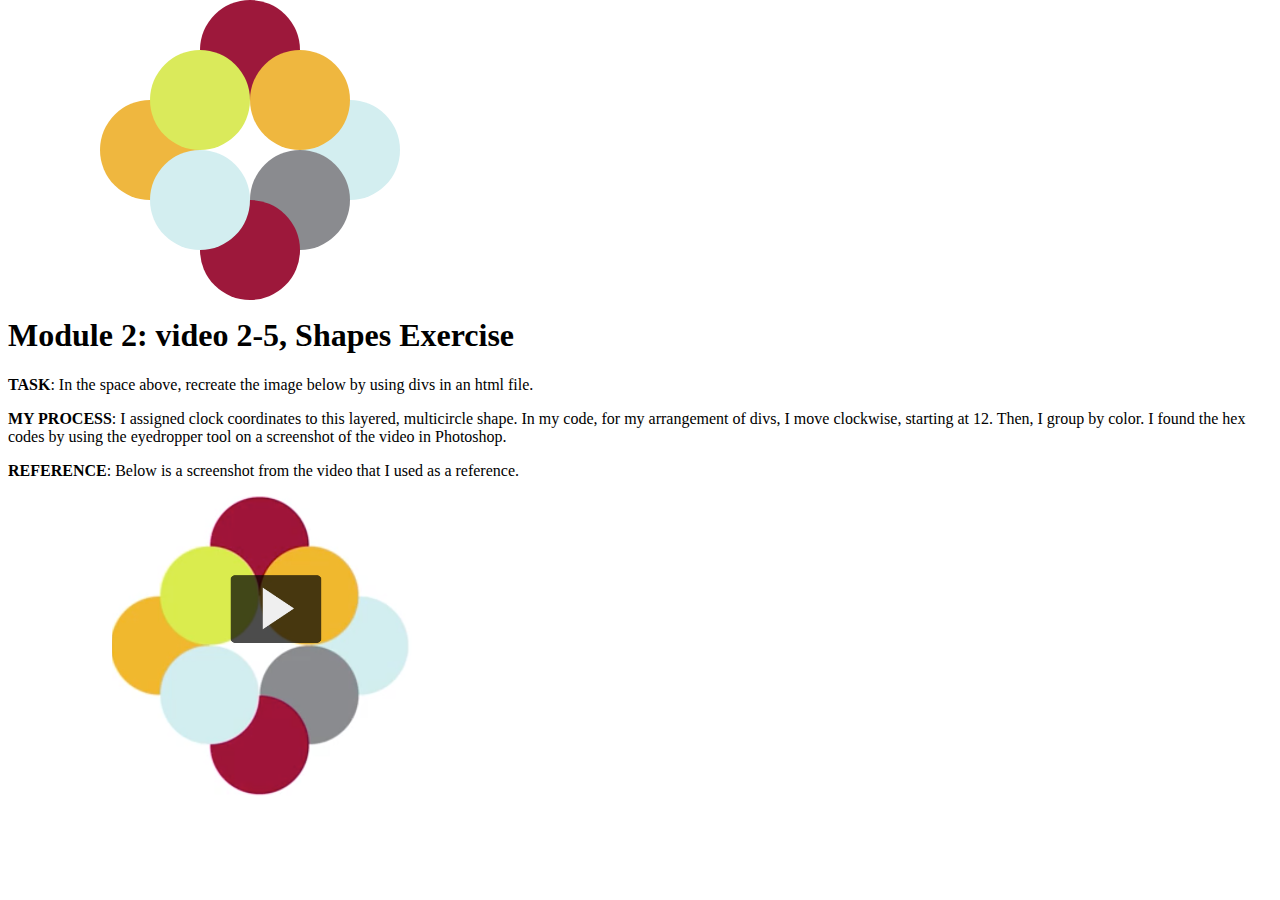
<file: shapesExercise.html>
<!DOCTYPE html>
<html>

<head>
    <title>Shapes Exercise, Module 2, Video 2-5</title>
</head>

<body>

    <!-- I assigned this layered, multicircle shape clock coordinates. For my arrangement of divs, I move clockwise, starting at 12. Then, I group by color; I found the hex codes by using the eyedropper in Photoshop  -->

    <!-- 12:00, burgundy 1 -->
    <div style="
        z-index: 1; 
        position: absolute;
        left: 200px;
        top: 0px;
        width: 100px;
        height: 100px;
        border-radius: 50%;
        background: #9d183b;
        "></div>
    <!-- 6:00, burgundy 2 -->
    <div style="
        z-index: 3; 
        position: absolute;
        left: 200px;
        top: 200px;
        width: 100px;
        height: 100px;
        border-radius: 50%;
        background: #9d183b;
        "></div>

    <!-- 1:30, gold 1 -->
    <div style="
        z-index: 2; 
        position: absolute;
        left: 250px;
        top: 50px;
        width: 100px;
        height: 100px;
        border-radius: 50%;
        background: #efb73f;
        "></div>
    <!-- 9:00, gold 2 -->
    <div style="
        z-index: 1; 
        position: absolute;
        left: 100px;
        top: 100px;
        width: 100px;
        height: 100px;
        border-radius: 50%;
        background: #efb73f;
        "></div>

    <!-- 3:00, light blue 1 -->
    <div style="
        z-index: 1; 
        position: absolute;
        left: 300px;
        top: 100px;
        width: 100px;
        height: 100px;
        border-radius: 50%;
        background: #d3eef0;
        "></div>
    <!-- 7:30, light blue 2 -->
    <div style="
        z-index: 4; 
        position: absolute;
        left: 150px;
        top: 150px;
        width: 100px;
        height: 100px;
        border-radius: 50%;
        background: #d3eef0;
        "></div>

    <!-- 4:30, light gray, only 1 -->
    <div style="
        z-index: 2; 
        position: absolute;
        left: 250px;
        top: 150px;
        width: 100px;
        height: 100px;
        border-radius: 50%;
        background: #8a8b8f;
        "></div>

    <!-- 10:30, light green, only 1 -->
    <div style="
        z-index: 2; 
        position: absolute;
        left: 150px;
        top: 50px;
        width: 100px;
        height: 100px;
        border-radius: 50%;
        background: #daea5b;
        "></div>
    <br><br><br><br><br><br><br><br><br><br><br><br><br><br><br><br>
    <h1>Module 2: video 2-5, Shapes Exercise</h1>
    <p><strong>TASK</strong>: In the space above, recreate the image below by using divs in an html file.</p>
    <p><strong>MY PROCESS</strong>: I assigned clock coordinates to this layered, multicircle shape. In my code, for my arrangement of divs, I move clockwise, starting at 12. Then, I group by color. I found the hex codes by using the eyedropper tool on a screenshot of the video in Photoshop.
    </p>
    <p><strong>REFERENCE</strong>: Below is a screenshot from the video that I used as a reference.</p>
    <!-- I 've included the image from the video for reference -->
    <img src="spacer.png" height="1" width="100">
    <img src="images/IMG-circles300x300.png" height="300" width="300">
</body>
<!-- Author: Caroline J. France-->
</html>
</file>
<file: styleJournal.css>
/* styleJournal.css sets the styles for the CJFranceTechJournal.html page */

body {
    background-color: rgb(86, 133, 177);
    /* sky blue */
}

.code {
    font-family: 'Courier New', Courier, monospace;
    font-size: 14pt;
}

.container {
    /* This holds all divs on the page */
    display: grid;
    gap: 5px;
    width: 100%;
    /* I set this as 100% to fill different screens */
    height: auto;
    overflow: visible;
    grid-template-rows: [header-start] 1rem/* 4rem is the vertical height from the top */
    [sidebar-start] 1rem/* don't change this, vertical space from header */
    [content-start] auto/* this sets the height of the main body cell to fit to contents */
    [footer-start] 6rem [footer-end];
    grid-template-columns: [sidebar-start] 12rem/* this is the width of the sidebar div */
    [content-start] 1fr [content-end];
}

.container>div {}

.header {
    grid-row: header-start / content-start;
    grid-column: sidebar-start / content-end;
    background-color: rgba(255, 255, 255. 0.5);
    color: #fff;
    font-family: Georgia, 'Times New Roman', Times, serif;
    font-size: 24pt;
    text-align: center;
}

.sidebar {
    background-color: rgba(13, 16, 23, 0.2);
    column-width: minmax(200px, auto);
    color: white;
    font-family: Georgia, 'Times New Roman', Times, serif;
    font-size: 14pt;
    text-align: center;
}


/* sidebar link styles */

a:hover {
    /* mouse over link */
    color: yellow;
}

a:active {
    /* selected link */
    color: rgb(0, 179, 250);
}

a:link {
    /* unvisited link */
    color: white;
}

a:visited {
    /* visited link */
    color: rgb(207, 228, 236);
}

.content {
    column-width: minmax(300px, auto);
    background-color: white;
    color: black;
    font-family: Georgia, 'Times New Roman', Times, serif;
    font-size: 14pt;
    text-align: left;
}

.footer {
    grid-column: sidebar-start / content-end;
    background-color: rgba(255, 255, 255. 0.5);
    color: #fff;
    text-align: center;
}


/* content link styles */

a:link.content {
    /* unvisited link */
    color: rgb(86, 133, 177);
}

a:visited.content {
    /* visited link */
    color: rgb(49, 77, 102);
}

a:hover.content {
    /* mouse over link */
    color: rgb(111, 169, 224);
}

a:active.content {
    /* selected link */
    color: rgb(86, 133, 177);
}

h1 {
    font-family: "Georgia", Times, serif;
    font-size: 24px;
    font-style: bold, italic;
}

h3 {
    padding-left: 20px;
    font-family: Georgia, 'Times New Roman', Times, serif;
    font-size: 18pt;
}

p {
    padding-left: 20px;
    padding-right: 20px;
    font-family: Georgia, 'Times New Roman', Times, serif;
    font-size: 12pt;
}

li {
    padding-left: 10px;
    padding-right: 20px;
    padding-bottom: 20px;
    font-family: Georgia, 'Times New Roman', Times, serif;
    font-size: 12pt;
}

li2 {
    padding-left: 10px;
    padding-right: 20px;
    padding-bottom: 20px;
    font-family: Georgia, 'Times New Roman', Times, serif;
    font-size: 12pt;
}
</file>
<file: styleMod.css>
.container {
    display: grid;
    gap: 5px;
    width: 100%;
    height: 100%;
    grid-template-rows:
      [header-start] 4rem
      [sidebar-start] 1rem
      [content-start] 35rem
      [footer-start] 3rem
      [footer-end];
    grid-template-columns: 
      [sidebar-start] 12rem
      [content-start] 1fr
      [content-end];
  }
  
  .container > div {
  }
  
  .header {
    grid-row: header-start / content-start;
    grid-column: sidebar-start / content-end;
    background-color: rgba(86, 133, 177, 0.47);
    color: #fff;
    font-family: Georgia, 'Times New Roman', Times, serif;
    font-size: 24pt;
    text-align: center;
  }
  
  .sidebar {
    background-color: rgba(255, 255, 255, 0.20);
    column-width: minmax(200px, auto);
    color: rgb(0, 9, 22);
    font-family: Georgia, 'Times New Roman', Times, serif;
    font-size: 14pt;
    text-align: center;
  }
  
  .content {
    column-width: minmax(300px, auto);
    color: rgb(207, 228, 236);
    font-family: Georgia, 'Times New Roman', Times, serif;
    font-size: 14pt;
    text-align: left;
  }
  
  .header {
    grid-row: header-start / content-start;
    grid-column: sidebar-start / content-end;
    background-color: rgba(86, 133, 177, 0.47);
    color: #fff;
    font-family: Georgia, 'Times New Roman', Times, serif;
    font-size: 24pt;
    text-align: center;
  }
  
  .footer {
    grid-column: sidebar-start / content-end;
    background-color: rgba(198, 174, 150, 0.47);
    color: #fff;
    text-align: center;
  }

/* unvisited link */
a:link {
    color: rgb(2, 79, 152);
  }
  
  /* visited link */
  a:visited {
    color: rgb(1, 131, 254);
  }
  
  /* mouse over link */
  a:hover {
    color: rgb(32, 146, 253);
  }
  
  /* selected link */
  a:active {
    color: rgb(32, 39, 253);
  }
</file>
